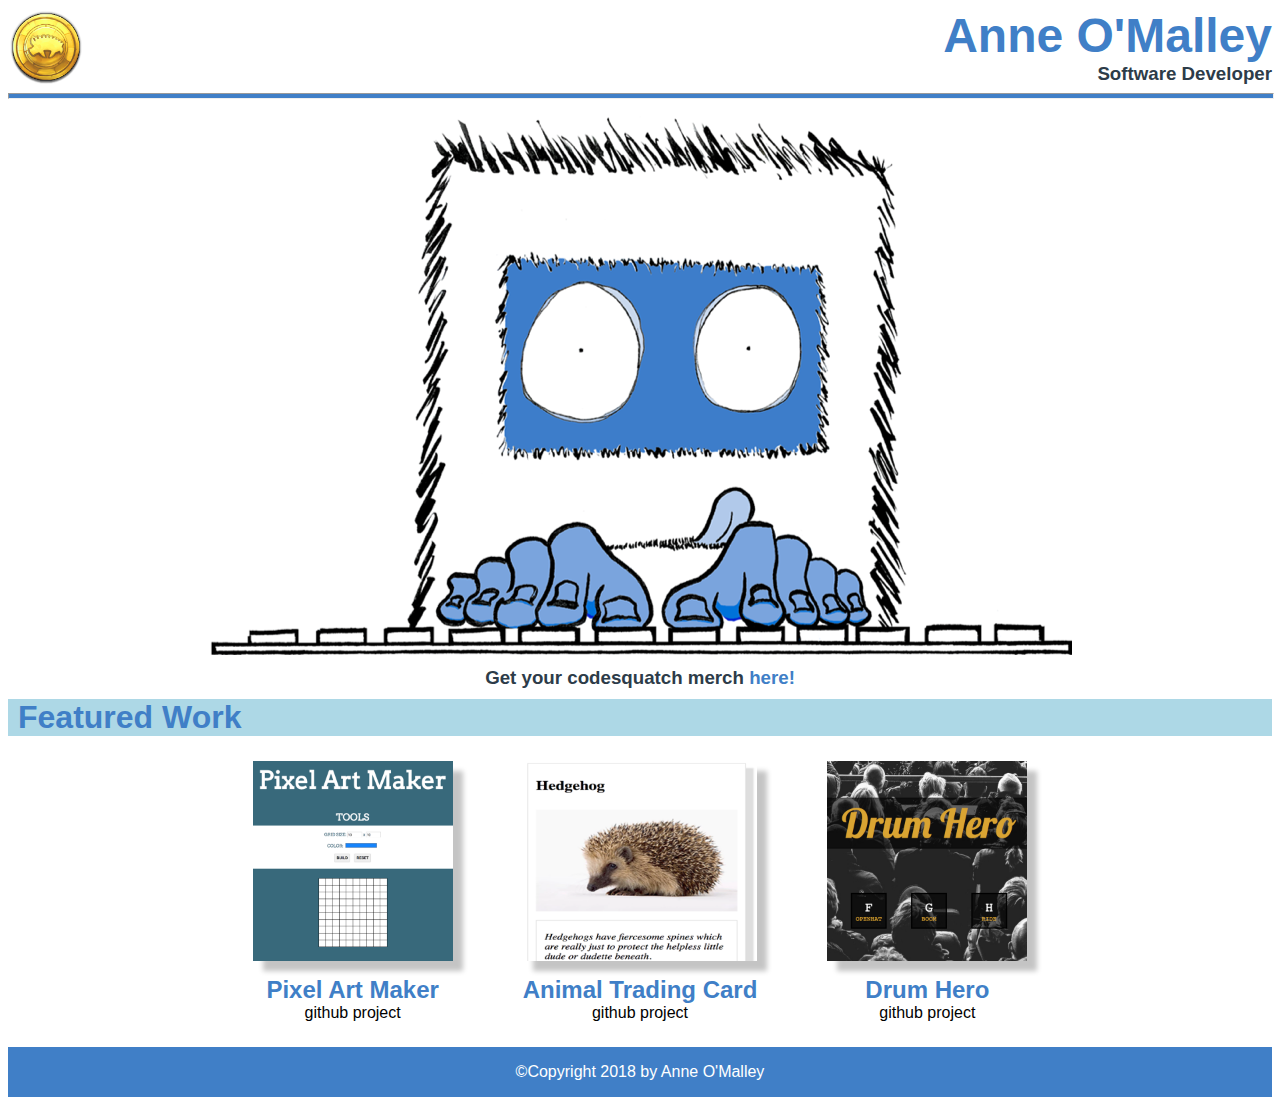
<file: index.html>
<!DOCTYPE html>
<html lang="en">
  <head>
    <title>AO Portfolio</title>
    
    <meta charset="utf-8">
    <meta name="viewport" content="width=device-width, initial-scale=1">

    <link rel="stylesheet" href="./style.css">
  </head>
  <body>
    <header>
      <div class="titleHeader">
        <img class="shield" src="./celtic-shield.png" alt="Celtic Shield">
        <div class="name">
          <h1>Anne O'Malley</h1>
          <h3>Software Developer</h3>
        </div>
      </div>
      
      <hr/>
    </header>

    <main>

      <div class="mainImage">
        <img src="./codesquatch.png" alt="Codesquatch">
        <h3>Get your codesquatch merch <a target="_blank" href="https://triplepines.threadless.com/designs/code-squatch/mens/t-shirt?color=asphalt">here!</a></h3>
      </div>

      <div class="featuredTitle">
        <h1>Featured Work</h1>
      </div>
      
      <div class="featuredWork">
          <div class="card">
            <img src="./pixel-art-maker.png" alt="Pixel Art Maker">
            <h2 class="cardTitle">Pixel Art Maker</h2>
            <a target="_blank" href="https://github.com/pepper-seattle/grow-with-google/tree/master/projects/pixel-art-maker">github project</a>
          </div>
          <div class="card">
            <img src="./trading-card.png" alt="Trading Card">
            <h2 class="cardTitle">Animal Trading Card</h2>
            <a target="_blank" href="https://github.com/pepper-seattle/grow-with-google/tree/master/projects/animal-card">github project</a>
          </div>
          <div class="card">
            <img src="./drum-kit.png" alt="Drum Kit">
            <h2 class="cardTitle">Drum Hero</h2>
            <a target="_blank" href="https://github.com/pepper-seattle/grow-with-google/tree/master/projects/drum-kit">github project</a>
          </div>
      </div>
    </main>

    <footer>
      <p>&copy;Copyright 2018 by Anne O'Malley</p>
    </footer>
  </body>
</html>
</file>
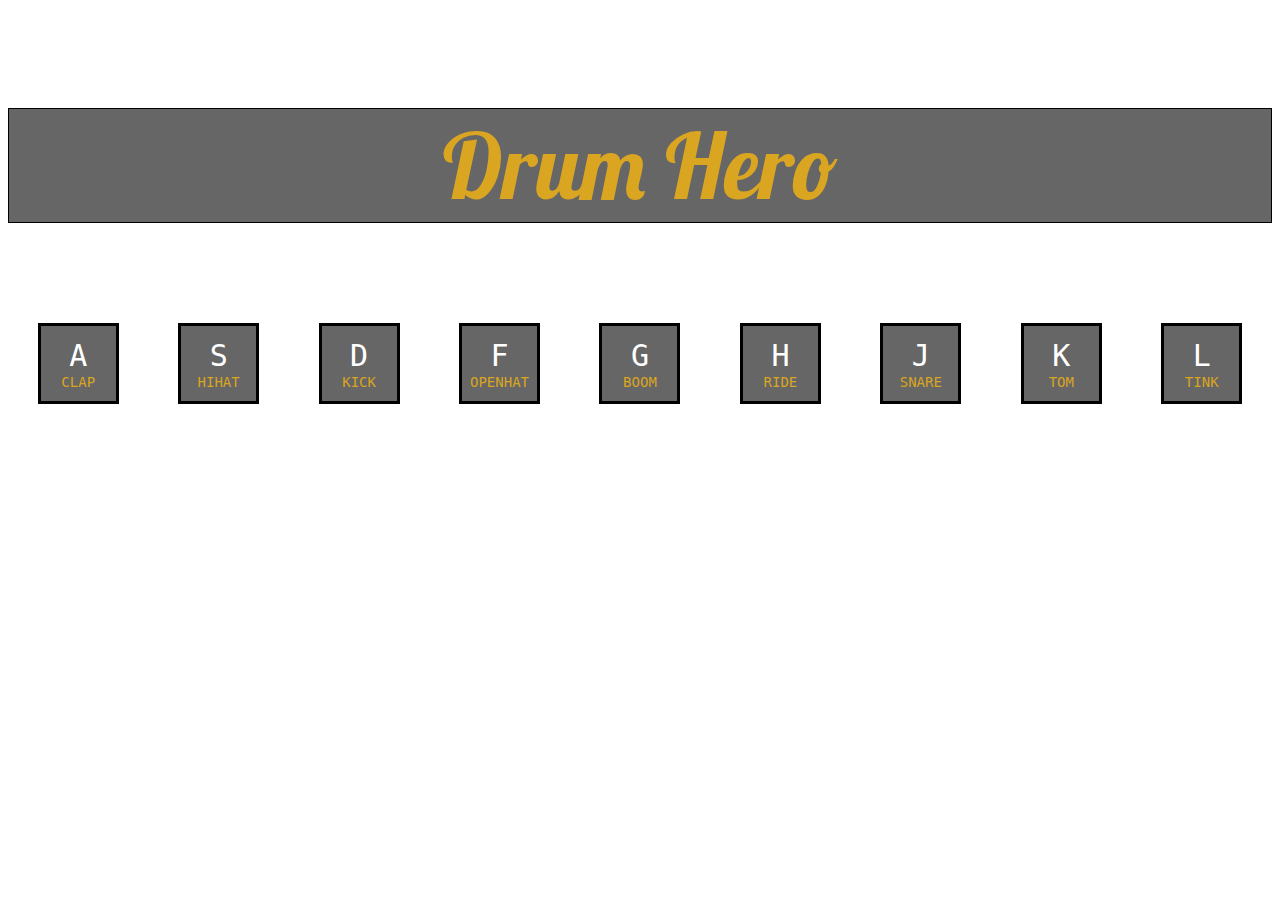
<file: projects/drum-kit/Index.html>
<html>
    <head>
        <title>JS Drum Kit</title>
        <link rel="stylesheet" type="text/css" href="style.css">
        <link href="https://fonts.googleapis.com/css?family=Lobster" rel="stylesheet">
    </head>
    <body>
        <h1>Drum Hero</h1>

        <div class="keys">
            <div data-key="65" class="key">
                <kbd>A</kbd>
                <span class="sound">clap</span>
            </div>
            <div data-key="83" class="key">
                <kbd>S</kbd>
                <span class="sound">hihat</span>
            </div>
            <div data-key="68" class="key">
                <kbd>D</kbd>
                <span class="sound">kick</span>
            </div>
            <div data-key="70" class="key">
                <kbd>F</kbd>
                <span class="sound">openhat</span>
            </div>
            <div data-key="71" class="key">
                <kbd>G</kbd>
                <span class="sound">boom</span>
            </div>
            <div data-key="72" class="key">
                <kbd>H</kbd>
                <span class="sound">ride</span>
              </div>
              <div data-key="74" class="key">
                <kbd>J</kbd>
                <span class="sound">snare</span>
              </div>
              <div data-key="75" class="key">
                <kbd>K</kbd>
                <span class="sound">tom</span>
              </div>
              <div data-key="76" class="key">
                <kbd>L</kbd>
                <span class="sound">tink</span>
              </div>
        </div>

        <audio data-key="65" src="sounds/clap.wav"></audio>
        <audio data-key="83" src="sounds/hihat.wav"></audio>
        <audio data-key="68" src="sounds/kick.wav"></audio>
        <audio data-key="70" src="sounds/openhat.wav"></audio>
        <audio data-key="71" src="sounds/boom.wav"></audio>
        <audio data-key="72" src="sounds/ride.wav"></audio>
        <audio data-key="74" src="sounds/snare.wav"></audio>
        <audio data-key="75" src="sounds/tom.wav"></audio>
        <audio data-key="76" src="sounds/tink.wav"></audio>

        <script>
        
        window.addEventListener('keydown', function(e) {
            const audio = document.querySelector(`audio[data-key="${e.keyCode}"`); //selects the audio for the given key code
            const key = document.querySelector(`.key[data-key="${e.keyCode}"`); //selects the key for the given key code

            if(!audio) return; //keeps function from running if no audio element
            audio.currentTime = 0; //rewinds the audio file to the start so that it can play repeatedly quickly
            audio.play();
            key.classList.add('playing'); 
        });

            function removeTransition(e) {
                if (e.propertyName !== 'transform') return; //skips anything that isn't a transform
                this.classList.remove('playing'); 
                }

            const keys = document.querySelectorAll('.key');
            keys.forEach( key => key.addEventListener('transitionend', removeTransition));
            

        </script>
    </body>
</html>
</file>
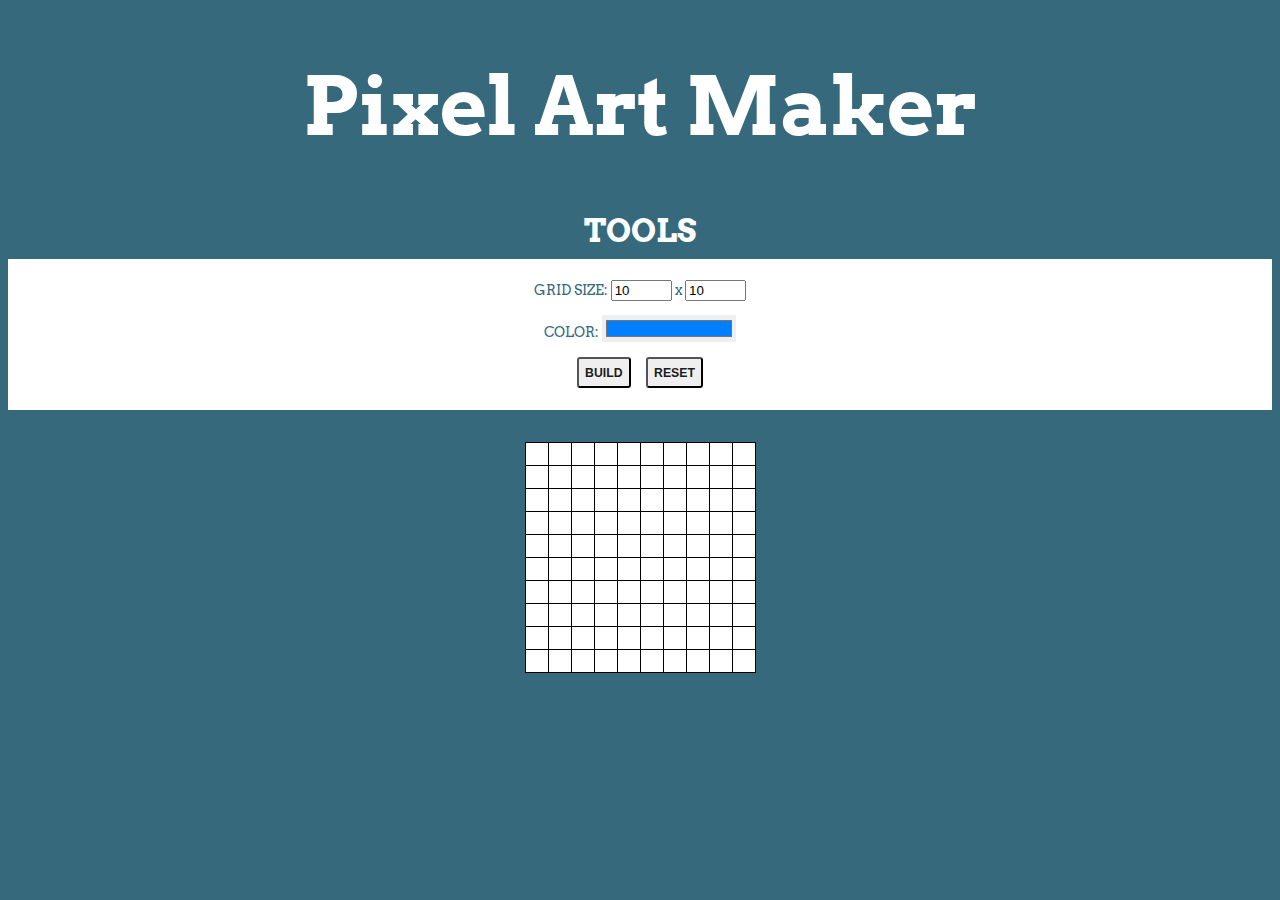
<file: projects/pixel-art-maker/index.html>
<!DOCTYPE html>
<html>
<head>
    <title>Pixel Art Maker!</title>
    <link rel="stylesheet" href="https://fonts.googleapis.com/css?family=Arvo">
    <link rel="stylesheet" href="styles.css">
    <script src="https://ajax.googleapis.com/ajax/libs/jquery/3.3.1/jquery.min.js"></script>
</head>
<body>
    <h1>Pixel Art Maker</h1>

    <h2>TOOLS</h2>
    <div class="tools">
        <form>
            <div class="size">
                GRID SIZE: 
                <input type="number" id="input-height" name="height" min="1" value="10" >
                x
                <input type="number" id="input-width" name="width" min="1" value="10">
            </div>

            <div class="color-div">
                COLOR:
                <input type="color" id="color-picker" value="#0080ff">
            </div>
            
            <div class="buttons">
                <button id="submit-button" type=submit>BUILD</button>
                <button id="reset-button">RESET</button>
            </div>
        </form>
    </div>

    <div class="grid">
        <table id="pixel-canvas">
        </table>
    </div>

    <script type="text/javascript" src="design.js"></script>
</body>
</html>
</file>
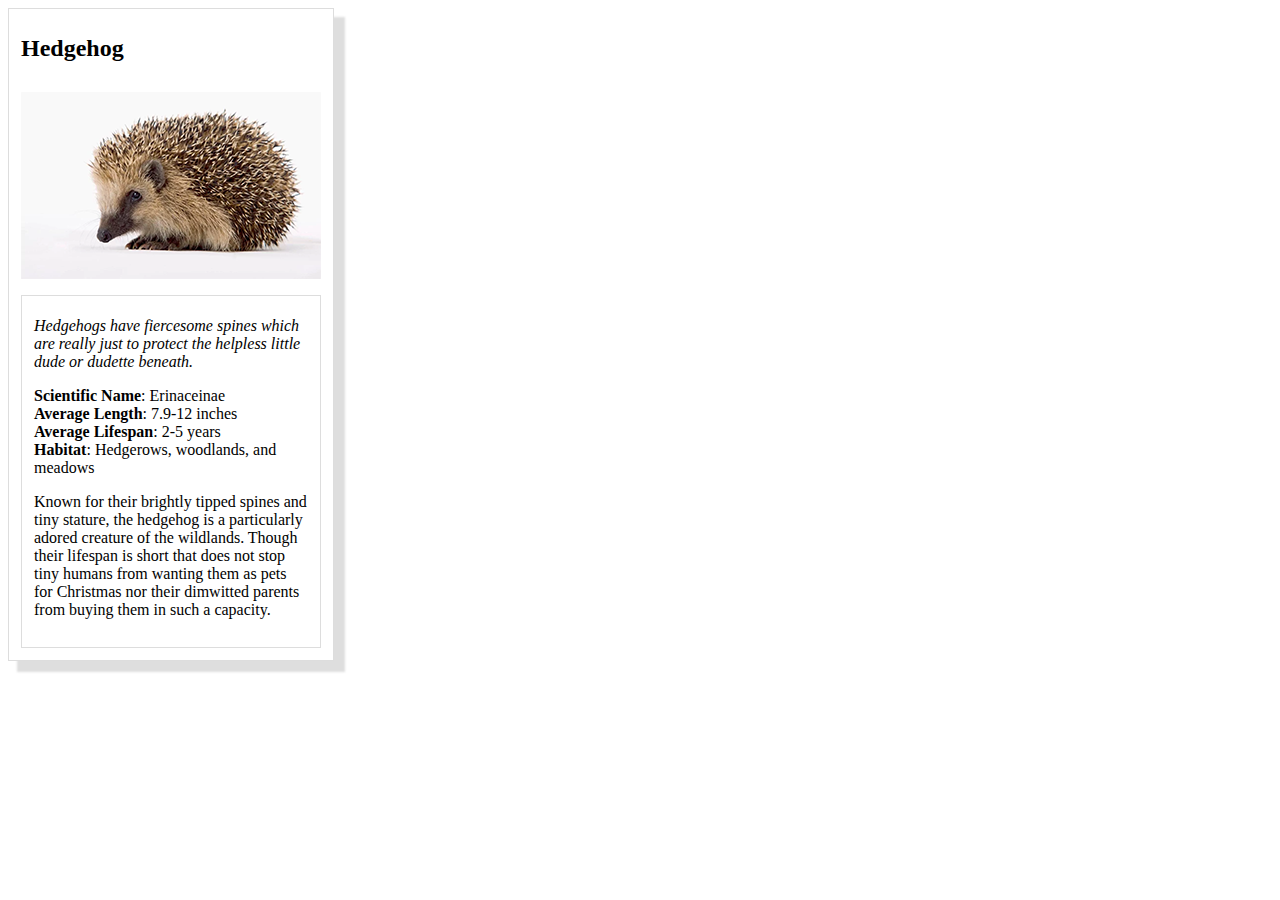
<file: projects/animal-card/card.html>
<!DOCTYPE html>
<html>
<head>
	<meta charset="utf-8">
	<link href="styles.css" type="text/css" rel="stylesheet">
	<title>Animal Trading Cards</title>
</head>
<body>
	<div class="card">
		
		<h2>Hedgehog</h2>
		
		<img src="hedgehog.png" alt="Hedgehog">

		<div class="cardInfo">	
			<p><em>Hedgehogs have fiercesome spines which are really just to protect the helpless little dude or dudette beneath.</em></p>
			<ul>
				<li><span>Scientific Name</span>: Erinaceinae</li>
				<li><span>Average Length</span>: 7.9-12 inches</li>
				<li><span>Average Lifespan</span>: 2-5 years</li>
				<li><span>Habitat</span>: Hedgerows, woodlands, and meadows</li>
			</ul>
			
			<p>Known for their brightly tipped spines and tiny stature, the hedgehog is a particularly adored creature of the wildlands. Though their lifespan is short that does not stop tiny humans from wanting them as pets for Christmas nor their dimwitted parents from buying them in such a capacity.</p>
		</div>
	</div>
</body>
</html>
</file>
<file: style.css>
body {
  font-family: Avenir, Tahoma, sans-serif;
}

header {
  display: flex;
  flex-direction: column;
}

hr {
  background-color: #407FC7;
  width: 100%;
  height: 4px;
}

h1, h2 {
  margin: 0;
  color: #407FC7;
}

h3 {
  margin: 0;
  color: #2d3c49;
}

a {
  color: #000;
  text-decoration: none;
}

a:hover {
  color: #13d3c3;
}

footer {
  color: #fff;
  display: flex;
  justify-content: center;
  background-color: #407FC7;
  margin-bottom: 0;
  height: 50px;
  text-align: center;
}

.titleHeader {
  display: flex;
  justify-content: space-between;
  align-items: center;
  width: 100%;
}

.titleHeader img {
  display: flex;
  justify-content: flex-start;
  max-width: 75px;
}

.name {
  display: inline-block;
  text-align: right;
}

.name h1 {
  font-size: 48px;
}

.mainImage {
  text-align: center;
  margin-bottom: 10px; 
}

.mainImage a {
  color: #407FC7;
}

.mainImage a:hover {
  color: #13d3c3;
}

.mainImage img {
  padding: 8px 0 8px;
  max-width: 100%;
}

.featuredTitle {
  background: lightblue;
}

.featuredTitle h1 {
  margin-left: 10px;
}

.featuredWork {
  display: flex;
  justify-content: center;
  width: 100%;
}

.card {
  display: flex;
  flex-direction: column;
  justify-content: space-between;
  margin: 15px 25px;
  padding: 10px;
  text-align: center;
}

.card img {
  -webkit-box-shadow: 10px 10px 5px 0px rgba(0,0,0,0.23);
  -moz-box-shadow: 10px 10px 5px 0px rgba(0,0,0,0.23);
  box-shadow: 10px 10px 5px 0px rgba(0,0,0,0.23);
  height: 200px;
}

.cardTitle {
  margin-top: 15px;
}

@media (max-width: 583px) {
  h2 {
    font-size: 22px;
  }

  h3 {
    font-size: 14px;
  }

  .featuredTitle h1 {
    text-align: center;
    margin: 0 auto;
  }

  .name h1 {
    font-size: 22px;
  }

  .titleHeader img {
    max-width: 50px;
  }
}

@media (max-width: 876px) {
  .featuredWork {
    display: flex;
    flex-wrap: wrap;
  }
}
</file>
<file: projects/drum-kit/style.css>
body {
    display: flex;
    flex-direction: column;
    justify-content: center;
    font: 14px monospace;
    background: url(http://i.imgur.com/b9r5sEL.jpg) bottom center;
    background-size: cover;
    color: #fff;
}

h1 {
    position: relative;
    top: 0;
    text-align: center;
    font: 90px Lobster;
    border: solid 1px black;
    margin: 100px 0px;
    background: rgba(0, 0, 0, 0.6);
    color: goldenrod;
}

span {
    color: goldenrod;
}

kbd {
    font-size: 30px;
    padding-bottom: 1px;
}

.keys {
    display: flex;
    flex-direction: row;
    justify-content: space-around;
    text-align: center;
    text-transform: uppercase;
    width: 100%;
}

.key {
    display: flex;
    flex-direction: column;
    justify-content: center;
    width: 75px;
    height: 75px;
    transition: all 0.07s;
    border: 3px solid black;
    background: rgba(0, 0, 0, 0.6);
}

/* animation styling */

.playing { 
    -webkit-transform: scale(1.1);
    border: 3px solid goldenrod;
    background: rgba(98, 98, 98, 0.8)
}
</file>
<file: projects/pixel-art-maker/styles.css>
/* Notes */
/* Using em for sizing as this appears to be the preference given on the style guide and I want to be consistent. 
Would prefer to use px for font sizing, but again, consistency. */

/* Element Styling */
body {
    text-align: center;
    background-color: #36697c;
    color: #fff;
    font-family: Arvo, "Times New Roman", serif;
}

h1 {
    font-size: 5.143em;
}

h2 {
    margin: 0.25em 0 0.25em;
    font-size: 2em;
}

/* Grid Styling */
table,
tr,
td {
    border: 0.071em solid #000;
    background-color: #fff;
}

table {
    border-collapse: collapse;
    margin: 0 auto;
}

td {
    min-width: 1.25em;
    height: 1.25em;
}

.grid {
    margin-top: 2em;
}


/* Form Styling */
.tools {
    padding: 1em;
    font-size: 0.875em;
    background-color: #fff;
    color: #36697c;
}

input[type=number] {
    width: 4em;
}

input[type=color] {
    width: 10em;
    border-style: none;
}

.size, 
.color-div, 
.buttons {
    padding: 0.5em;
}


/* Button Styling */
#submit-button, 
#reset-button {
    padding: 0.5em;
    margin: 0.10em 0.5em 0.10em;
    border-radius: 0.25em;
    background-color: #efefef;
    color: #1a1c1d;
    font: bold 0.875em Arial, Helvetica, sans-serif;
}
</file>
<file: projects/animal-card/styles.css>
ul {
  list-style-type: none;
  padding: 0;
}

span {
  font-weight: bold;
}

img {
  padding-top: 10px;
  padding-bottom: 12px;
  width: 300px;
}

.card {
  padding: 6px 12px 12px 12px;
  width: 300px;
  border: 1px solid rgb(221,221,221);
  box-shadow: 10px 10px 2px 1px rgba(211,211,211,.75);
}

.cardInfo {
  border: 1px solid rgb(221,221,221);
  padding: 5px 12px 12px 12px;
}
</file>
